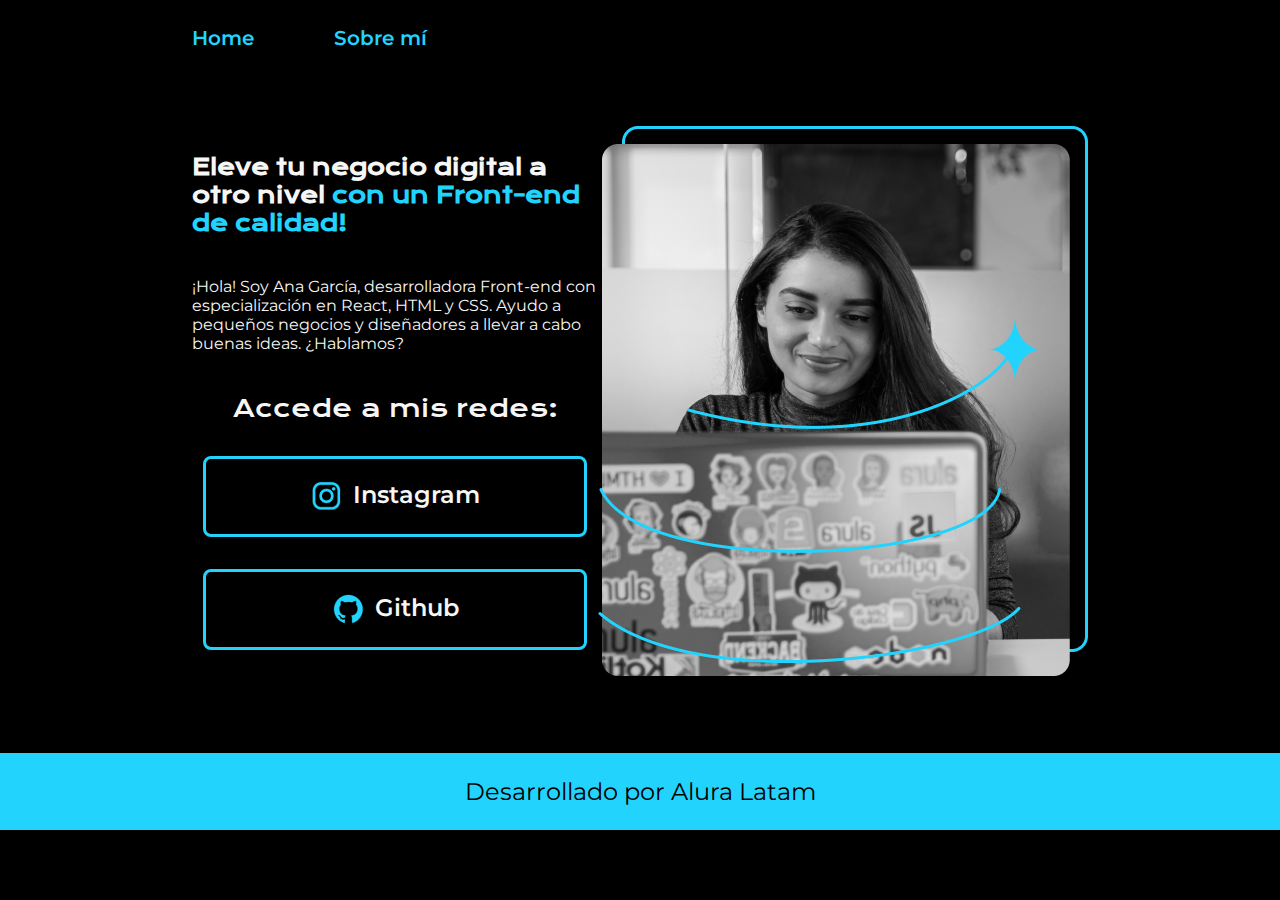
<file: index.html>
<!DOCTYPE html>
<html lang="es-co">
<head>
    <meta charset="UTF-8">
    <meta http-equiv="X-UA-Compatible" content="IE-edge">
    <meta name="viewport" content="width=device-width, initial-scale=1.0">
    <title>Portafolio</title>
    <link rel="stylesheet" href="./styles/style.css">

</head>
<body>
    <header class="header">
        <nav class="header__menu">
            <a class="header__menu__link" href="index.html">Home</a>
            <a class="header__menu__link" href="about.html">Sobre mí</a>

        </nav>
    </header>
    <main class="presentacion">
        <section class="presentacion__contenido">
         <h1 class="presentacion__contenido__titulo">
            Eleve tu negocio digital a otro nivel 
            <strong class="titulo-destaque">con un Front-end de calidad!
            </strong></h1>
            <p class="presentacion__contenido__texto">¡Hola! Soy Ana García, 
                desarrolladora Front-end 
                con especialización en React, HTML y CSS. Ayudo
                a pequeños negocios y diseñadores a llevar a 
                cabo buenas ideas. ¿Hablamos?
            </p>
            <div class="presentacion__enlaces">
                <h2 class="presentacion__enlaces__subtitulos">Accede a mis redes:</h2>
                <a class="presentacion__enlace__link" href="https://www.instagram.com/">
                    <img src="./assets/instagram.png">
                    Instagram</a>
                <a class="presentacion__enlace__link" href="https://github.com/">
                    <img src="./assets/github.png">
                    Github</a>
            </div>
        </section>   
        <img src="./assets/Imagem.png" alt="Imagen de Ana García trabajando">
    </main>
    <footer class="footer">
        <p>Desarrollado por Alura Latam</p>
    </footer>
</body>
</html>
</file>
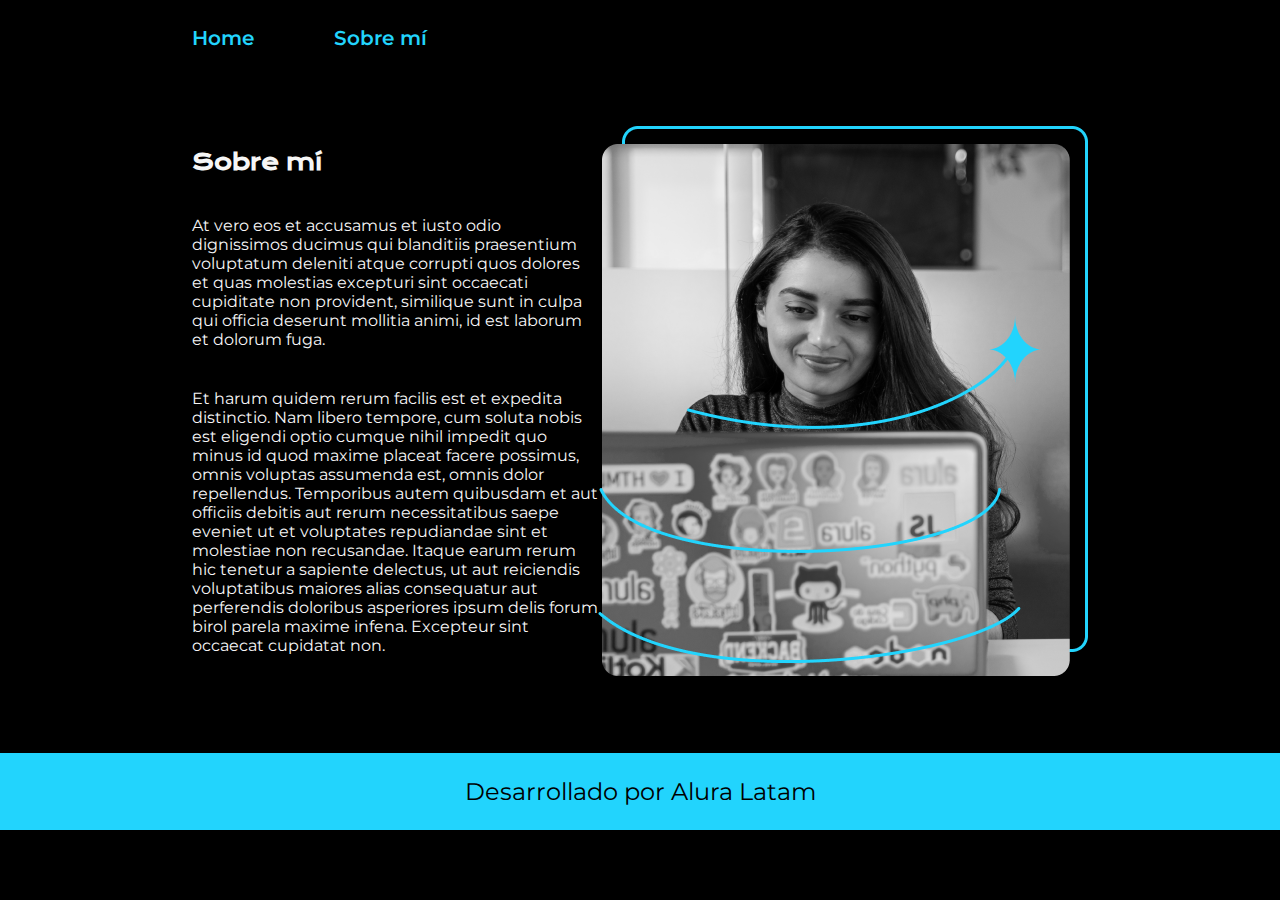
<file: about.html>
<!DOCTYPE html>
<html lang="es-co">
<head>
    <meta charset="UTF-8">
    <meta name="viewport" content="width=device-width, initial-scale=1.0">
    <title>Sobre mí</title>
    <link rel="stylesheet" href="./styles/style.css">
</head>
<body>
    <header class="header">
        <nav class="header__menu">
            <a class="header__menu__link" href="index.html">Home</a>
            <a class="header__menu__link" href="about.html">Sobre mí</a>
        </nav>
    </header>
    <main class="presentacion">

        <section class="presentacion__contenido">
            <h1 class="presentacion__contenido__titulo">Sobre mí</h1>
            <p class="presentacion__contenido__texto">At vero eos et accusamus et iusto odio dignissimos ducimus qui blanditiis praesentium voluptatum deleniti atque corrupti quos dolores et quas molestias excepturi sint occaecati cupiditate non provident, similique sunt in culpa qui officia deserunt mollitia animi, id est laborum et dolorum fuga.</p>
            <p class="presentacion__contenido__texto">Et harum quidem rerum facilis est et expedita distinctio. Nam libero tempore, cum soluta nobis est eligendi optio cumque nihil impedit quo minus id quod maxime placeat facere possimus, omnis voluptas assumenda est, omnis dolor repellendus. Temporibus autem quibusdam et aut officiis debitis aut rerum necessitatibus saepe eveniet ut et voluptates repudiandae sint et molestiae non recusandae. Itaque earum rerum hic tenetur a sapiente delectus, ut aut reiciendis voluptatibus maiores alias consequatur aut perferendis doloribus asperiores ipsum delis forum birol parela maxime infena. Excepteur sint occaecat cupidatat non.</p>
        </section>
        <img src="./assets/Imagem.png" alt="Imagen de Ana García trabajando">
    </main>
    <footer class="footer">
        <p>Desarrollado por Alura Latam</p>
    </footer>
</body>
</html>
</file>
<file: styles/style.css>
@import url('https://fonts.googleapis.com/css2?family=Krona+One&family=Montserrat:ital,wght@0,100..900;1,100..900&display=swap');


:root{
    --color-primario: #000000;
    --color-secundario: #F6F6F6;
    --color-terciario: #22D4FD;
    --color-hover: #272727;
    --fuente-montserrat: "Montserrat", sans serif;
    --fuente-krona: "Krona one", sans serif;
}
* {
    padding: 0;
    margin: 0;
}
body {
    background-color: var(--color-primario);
    color: var(--color-secundario);
    box-sizing: border-box;
}

.header{
    padding: 2% 0% 0% 15%;
}

.header__menu{
    display: flex;
    gap: 80px;
}

.header__menu__link{
    font-family: var(--fuente-montserrat);
    font-size: 20px;
    font-weight: 600; 
    color: var(--color-terciario);
    text-decoration: none;
}

.presentacion{
    display: flex;
    align-items: center;
    padding: 6% 15%;
    justify-content: space-between;
}

.presentacion__contenido {
    width: 615px;
    display: flex;
    flex-direction: column;
    gap: 40px;
}

.presentacion__contenido__titulo {
    font-family: var(--fuente-krona);
    font-size: 22px;
}

.titulo-destaque{
    color: var(--color-terciario);
}

.presentacion__contenido__texto {
    font-family: var(--fuente-montserrat);
    font-size: 16px;
}

.presentacion__enlaces {
    display: flex;
    justify-content: space-between;
    flex-direction: column;
    align-items: center;
    gap: 32px;
}

.presentacion__enlaces__subtitulos {
font-family: var(--fuente-krona);
font-size: 24px;
font-weight: 400;
}

.presentacion__enlace__link {
    width: 378px;
    text-align: center;
    padding: 21.5px 0;
    border-radius: 8px;
    font-family: var(--fuente-montserrat);
    font-size: 24px;
    font-weight: 600;
    text-decoration: none;
    color: var(--color-secundario);
    border: 3px solid var(--color-terciario);
    display: flex;
    justify-content: center;
    gap: 10px;
}

.presentacion__enlace__link:hover{
    background-color: var(--color-hover);
}

.footer {
    background-color: var(--color-terciario);
    padding: 24px;
    color: var(--color-primario);
    text-align: center;
    font-family: var(--fuente-montserrat);
    font-size: 24px;
    font-weight: 400;
}
</file>
